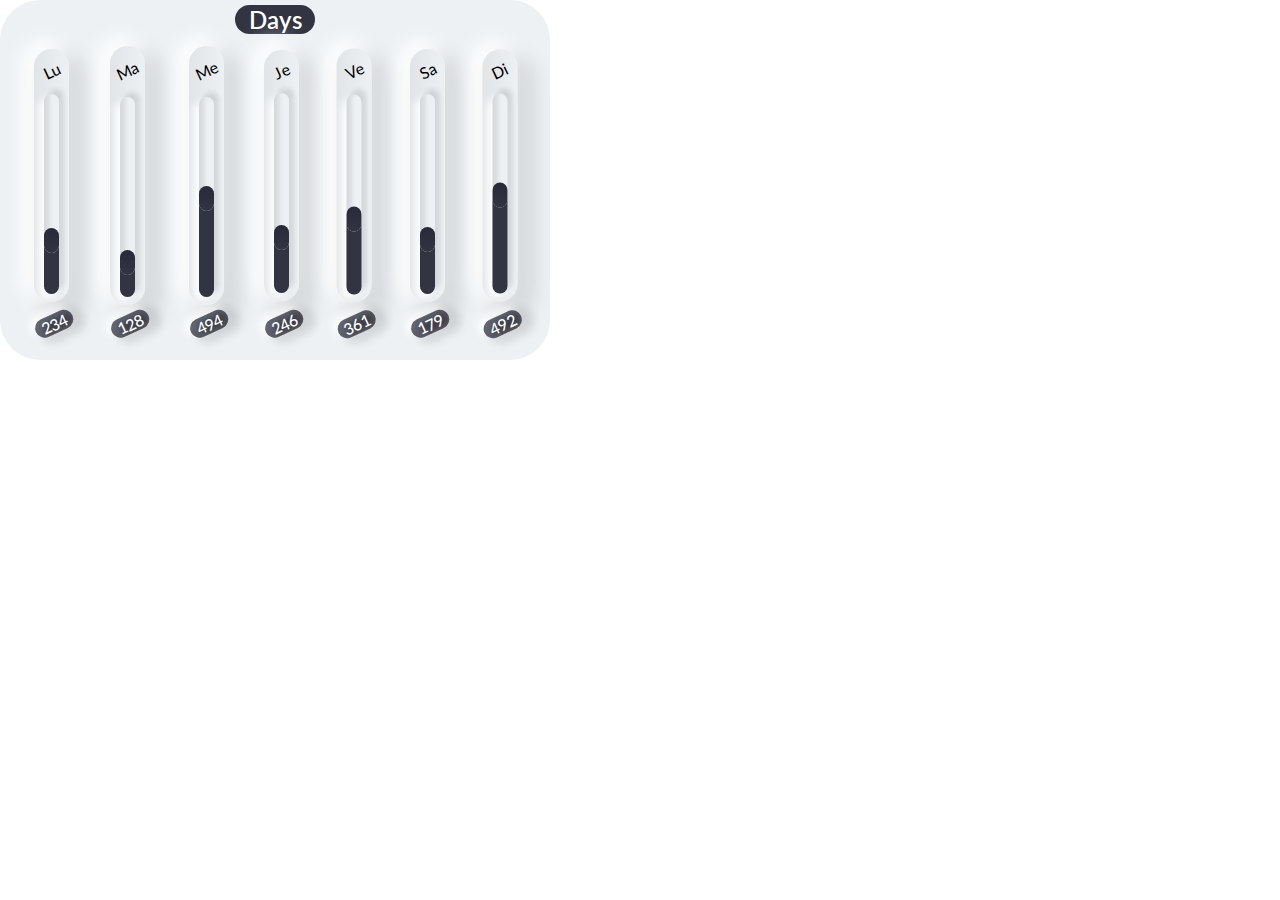
<file: rangeSlideColumns.html>
<!DOCTYPE html>
<html lang="fr">
<head>
    <meta charset="UTF-8">
    <meta http-equiv="X-UA-Compatible" content="IE=edge">
    <meta name="viewport" content="width=device-width, initial-scale=1.0">
    <title>Range slide days</title>
    <link rel="stylesheet" href="./CSS/styleRangeSlideColumns.css">
    <script defer src="./JS/app.js"></script>
</head>
<body>
    <main class="slideRang light-mode">
        <span class="title light-mode">Days</span>
        <div class="box light-mode">
            <span class="day light-mode">Lu</span>
            <input type="range" class="range light-mode"  value="234" min="0" max="1000" onmousemove="rangeSlider(this.value)">
            <span id="rangeValue">234</span>
        </div> 
        <div class="box1 light-mode">
            <span class="day light-mode">Ma</span>
            <input type="range" class="range1 light-mode"  value="128" min="0" max="1000" onmousemove="rangeSlider1(this.value)">
            <span id="rangeValue1" class="light-mode">128</span>
        </div>
        <div class="box2 light-mode">
            <span class="day light-mode">Me</span>
            <input type="range" class="range2 light-mode"  value="494" min="0" max="1000" onmousemove="rangeSlider2(this.value)">
            <span id="rangeValue2" class="light-mode">494</span>
        </div>
        <div class="box3 light-mode">
            <span class="day light-mode">Je</span>
            <input type="range" class="range3 light-mode"  value="246" min="0" max="1000" onmousemove="rangeSlider3(this.value)">
            <span id="rangeValue3" class="light-mode">246</span>
        </div>
        <div class="box4 light-mode">
            <span class="day light-mode">Ve</span>
            <input type="range" class="range4 light-mode"  value="361" min="0" max="1000" onmousemove="rangeSlider4(this.value)">
            <span id="rangeValue4" class="light-mode">361</span>
        </div>
        <div class="box5 light-mode">
            <span class="day light-mode">Sa</span>
            <input type="range" class="range5 light-mode"  value="241" min="0" max="1000" onmousemove="rangeSlider5(this.value)">
            <span id="rangeValue5" class="light-mode">179</span>
        </div>
        <div class="box6 light-mode">
            <span class="day light-mode">Di</span>
            <input type="range" class="range6 light-mode"  value="492" min="0" max="1000" onmousemove="rangeSlider6(this.value)">
            <span id="rangeValue6" class="light-mode">492</span>
        </div>
    </main>
</body>
</html>
</file>
<file: CSS/styleRangeSlideColumns.css>
/* -------------------Fonts------------------- */
@import url('https://fonts.googleapis.com/css2?family=Lato:ital,wght@0,400;0,900;1,700&display=swap');
/* -------------------Reset------------------- */
*, ::before,::after{
    border: none;
    list-style: none;
    text-decoration: none;
    padding: 0;
    margin: 0;
    /* border: 2px solid red ; */
}
/* -----------------Variables----------------- */
.light-mode{
    --color-light: #fff;
    --color: #222;
    --bg-color: #edf1f4;
    --bg-color-box: #e7ebee;
    --bg-color-statistics-light: #323442;
    --bg-color-statistics-dark: #282A3A;
}
/* .dark-mode{
    --color: #f0f0f0;
    --bg-color: #222;
} */
.title{
    position: absolute;
    display: flex;
    align-self: flex-start;
    justify-content: center;
    margin-top: 5px;
    font-size: 1.5rem;
    font-weight: 600;
    color: var(--color-light);
    background: var(--bg-color-statistics-light);
    border-radius: 40px;
    width: 80px;
}
main{
    font-family: 'Lato', sans-serif;
    max-width: 550px;
    position: relative;
}
.slideRang{
    display: flex;
    justify-content: center;
    align-items: center;
    background: var(--bg-color);
    height: 360px;
    width: 100%;
    gap: 20px;
    border-radius: 40px;
    
}
.box, .box1, .box2, .box3, .box4, .box5, .box6{
    margin:-100px;
    transform: rotate(-90deg) translate(5px);
    position: relative;
    display: flex;
    justify-content: center;
    align-items: center;
    flex-direction: row-reverse;
    padding: 8px;
    background: linear-gradient(to bottom, rgba(0,0,0,0.05),var(--bg-color));
    border-radius: 40px;
    box-shadow: -11px 12px 20px 6px rgba(0,0,0,0.1), 4px -7px 20px 5px var(--color-light);
}
.day{
    transform: rotate(65deg) translate(5px);
    padding-right: 10px;
    margin-left: 10px;
}
.range, .range1, .range2, .range3, .range4, .range5, .range6{
    width: 200px;
    height: 15px;
    appearance: none;
    background: var(--bg-color);
    outline: none;
    border-radius: 15px;
    box-shadow: 5px 5px 5px rgba(0,0,0,0.1), -5px -5px 10px var(--color-light), inset 5px 5px 5px rgba(0,0,0,0.1);
    overflow: hidden;
    
}
.range::-webkit-slider-thumb,
.range1::-webkit-slider-thumb,
.range2::-webkit-slider-thumb,
.range3::-webkit-slider-thumb,
.range4::-webkit-slider-thumb,
.range5::-webkit-slider-thumb,
.range6::-webkit-slider-thumb{
    cursor: pointer;
    appearance: none;
    width: 25px;
    height: 15px;
    background: linear-gradient(to right , var(--bg-color-statistics-light), var(--bg-color-statistics-dark));
    border-radius: 40px;
    box-shadow: -407px 0 0 400px  var(--bg-color-statistics-light);
}

#rangeValue,
#rangeValue1,
#rangeValue2,
#rangeValue3,
#rangeValue4,
#rangeValue5,
#rangeValue6{
    transform: rotate(65deg) translate(3px, 0px);
    font-size: 1rem;
    color: var(--color-light);
    position:absolute;
    text-align: center;
    background: var(--bg-color-statistics-light);
    font-weight: 500;
    width: 40px;
    border-radius: 25px;
    margin-left: -300px ;
    box-shadow: 7px 5px 8px 4px rgba(0,0,0,0.1), 
    -4px -4px 10px var(--color-light), inset -7px -5px 9px 2px rgba(0,0,0,0.1), 
    inset 4px 1px 9px 5px rgba(255,255,255,0.25);
}
</file>
